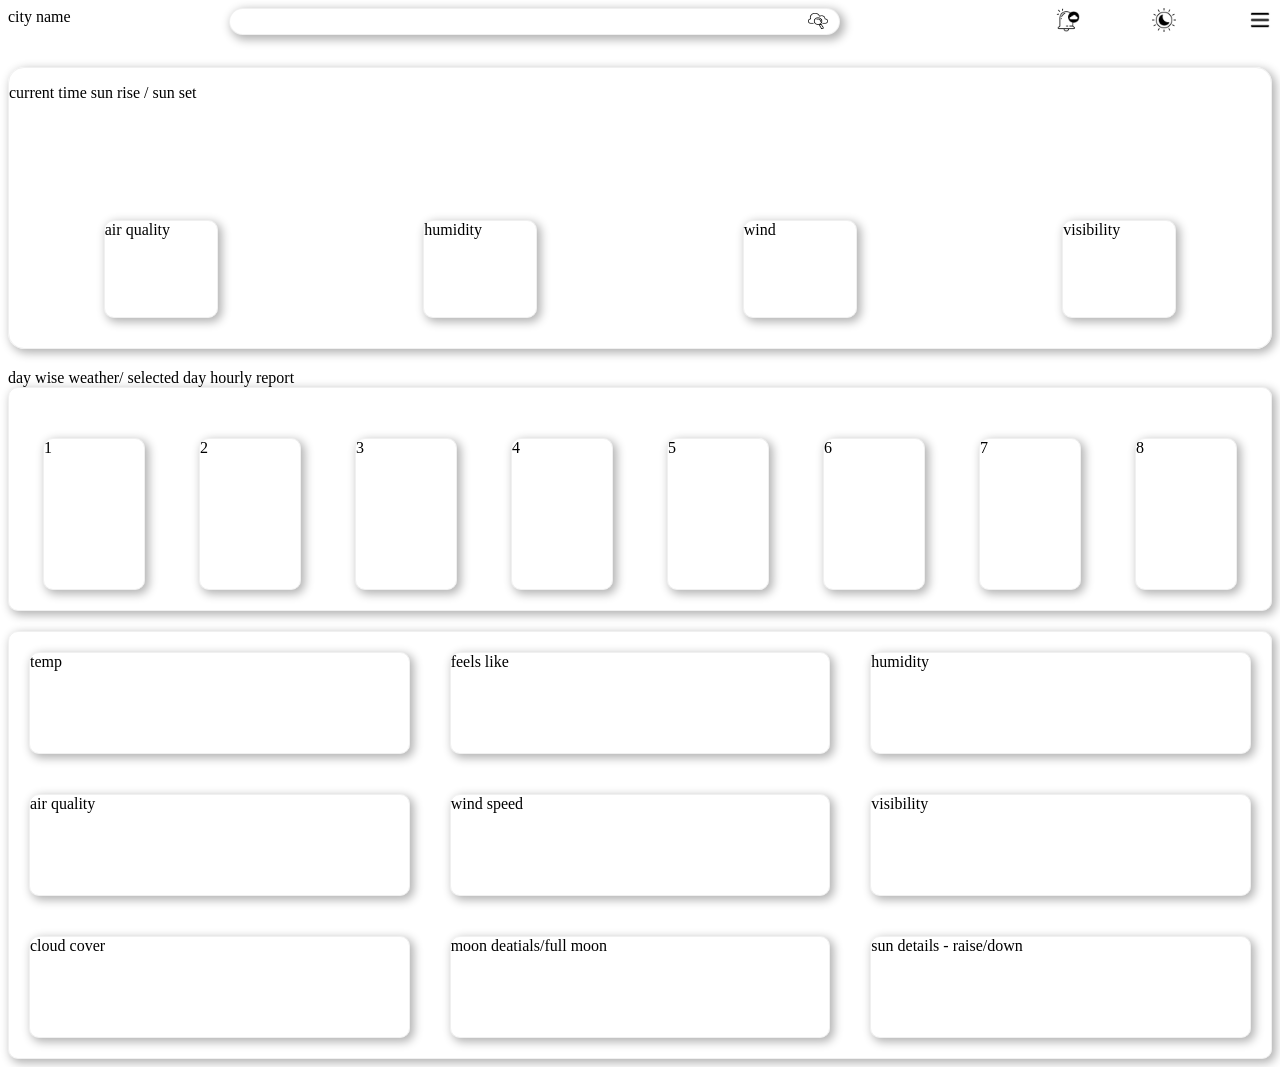
<file: html,css,js/index.html>
<!DOCTYPE html>
<html lang="en">
    <head>
        <title>weather app</title>
        <link rel="stylesheet" href="style.css">
    </head>
    <body>

        <!-- header section --> 
        <div id="header-div">
            <div>city name</div>         
            <div class="container" id="div1">
                <input type="text" id="enter-city">
                <img  src="search.webp"   id="Search">
                <!-- <button type="button"  > Search</button> -->
            </div>
            <div id="icons">
                <img src="weather.png">
                <img src="themes.png">
                <img src="menu.webp">
            </div>
            
        </div>

        <!-- first overview card -->    
        <div id="overview-div"> 
            <div id="results">
                <p id="result"></p>
                current time
                sun rise / sun set
            </div>
            <div id="overview-cards">
                <div>air quality</div>
                <div>humidity</div> 
                <div>wind</div> 
                <div>visibility</div> 
            </div>
            
        </div>

        <!-- over view/days report -->
        <div id="hourlyreport-div">            
            <div id="day-selection">day wise weather/ selected day hourly report</div>
            <div id="day-report">
                <div>1</div>
                <div>2</div>
                <div>3</div>
                <div>4</div>
                <div>5</div>
                <div>6</div>
                <div>7</div>
                <div>8</div>
            </div>
            
        </div>
        
        <!-- weather details cards -->
        <div id="details-cards">
            <div>temp</div>
            <div>feels like</div>
            <div>humidity</div>
            <div>air quality</div>
            <div>wind speed</div>
            <div>visibility</div>
            <div>cloud cover</div>
            <div>moon deatials/full moon</div>
            <div>sun details - raise/down</div>            
        </div>
        <script src="script.js"></script>
    </body>
</html>
</file>
<file: html,css,js/style.css>
#header-div{
    display: flex;
    justify-content: space-between;
    
}
#div1{
    display: flex;
}
#Search{
    margin-left: -2rem;
    height: 1rem;
    width: 1.2rem;
    margin-top: 0.3rem
}

#enter-city{
    padding: 0.3rem;
    border: 1px solid rgb(226, 226, 226,0.5);
    /* background-color: rgba(255, 255, 255, 0.5); */
    border-radius: 1rem;
    width: 100%;
    min-width: 600px;
    box-shadow: 0.2rem 0.2rem 0.6rem 0.1rem rgb(179, 179, 179);
    margin-left: -16rem ;
    /* background-image: "search.webp"; */
}
#icons{
    display: flex;
    height: 1.5rem;
    width: 1.9rem;
    justify-content: end;
    gap: 4.5rem;
}
#overview-div{
    border: 1px solid rgb(226, 226, 226,0.5);
    border-radius: 1rem;
    box-shadow:3px 3px 10px 1px rgb(179, 179, 179);
    display: grid;
    grid-template-rows: repeat(2,1fr);
    gap: 1.5rem ;
    margin-top: 2rem;
   
}
#overview-cards{
    display: grid;
    grid-template-columns: repeat(4,1fr);
    gap: 1rem;
    /* border: 1px solid red; */
    padding: 0px 0px 30px 0px; 
    justify-items: center;
    /* display: flex;
    justify-content: space-evenly;
    padding: 50px 0px 20px 0px; */

}

#overview-cards > div{
    border: 1px solid rgb(226, 226, 226,0.5);
    border-radius: 10px;
    box-shadow:3px 3px 10px 1px rgb(179, 179, 179);
    height: 6rem;
    width: 7rem;

}
#details-cards{
    border: 1px solid rgb(226, 226, 226,0.5);
    border-radius: 10px;
    box-shadow:3px 3px 10px 1px rgb(179, 179, 179);
    display: grid;
    grid-template-columns: repeat(3, 1fr);
    
}
#details-cards > div{
    border: 1px solid rgb(226, 226, 226,0.5);
    border-radius: 10px;
    box-shadow:3px 3px 10px 1px rgb(179, 179, 179);
    height: 100px;
    margin: 20px;
}

#day-report{
   border: 1px solid rgb(226, 226, 226,0.5);
    border-radius: 10px;
    box-shadow:3px 3px 10px 1px rgb(179, 179, 179);
    display: grid;
    grid-template-columns: repeat(8,1fr);
    gap: 20px;
    display: flex;
    justify-content: space-evenly;
    padding: 50px 0px 20px 0px;
   

}
#day-report > div{
    border: 1px solid rgb(226, 226, 226,0.5);
    border-radius: 10px;
    box-shadow:3px 3px 10px 1px rgb(179, 179, 179);
    height: 150px;
    width: 100px;
   
    
}
#hourlyreport-div{
    margin: 20px 0px;
}
</file>
